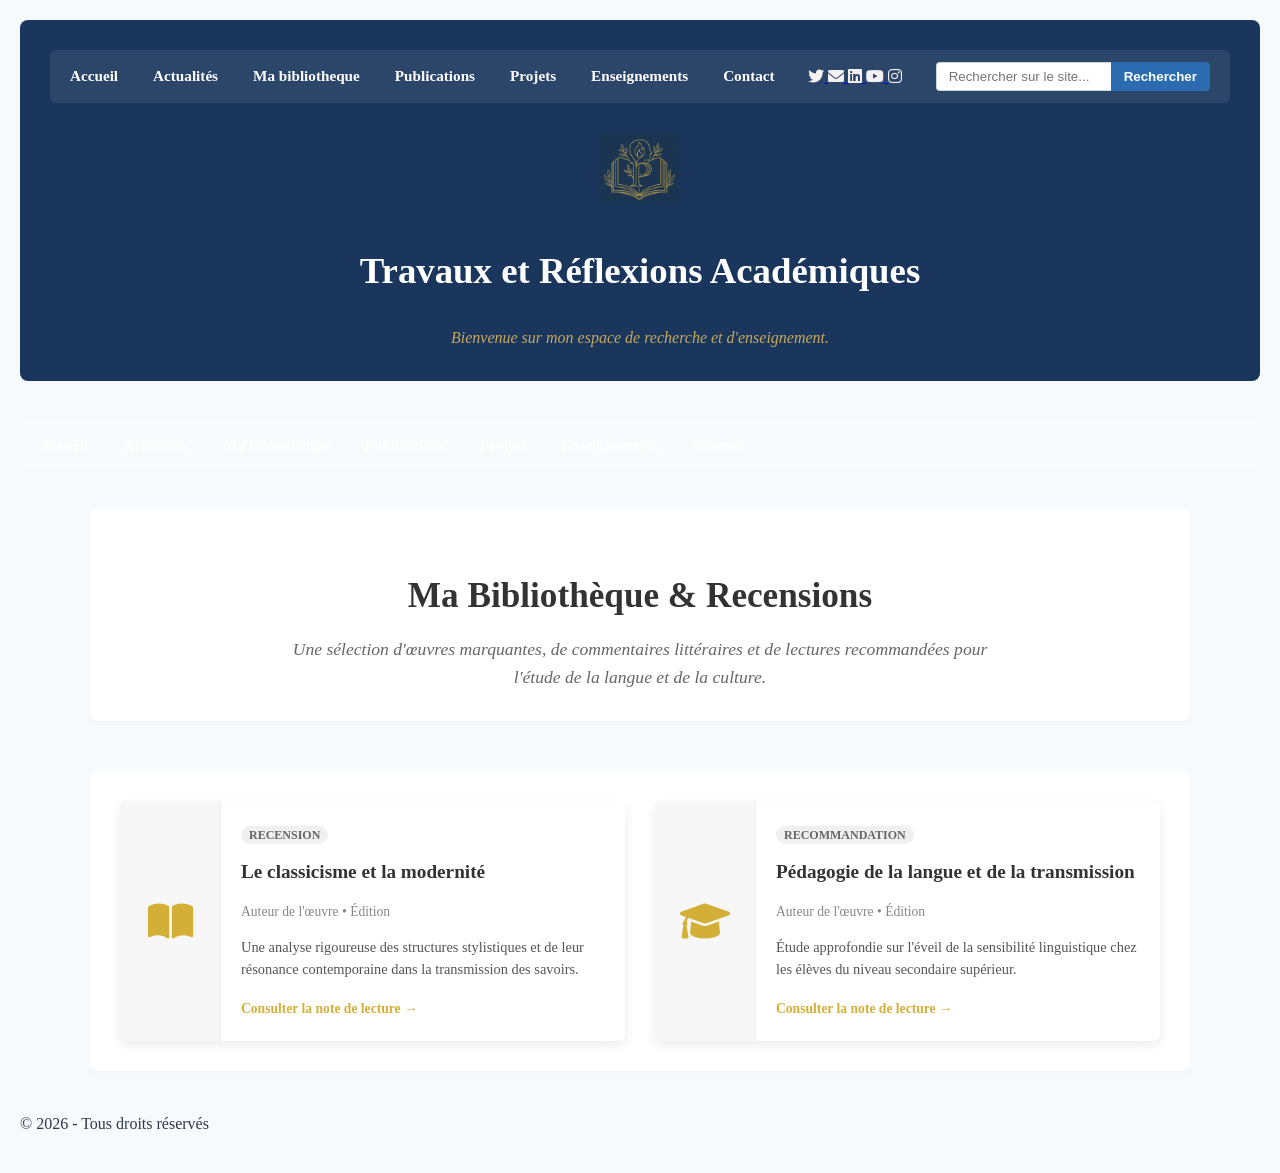
<file: bibliotheque.html>
<!DOCTYPE html>
<html lang="fr">
<head>
    <meta charset="UTF-8">
    <meta name="viewport" content="width=device-width, initial-scale=1.0">
    <title>Ma Bibliothèque - Mes Réflexions Académiques</title>
    <link rel="icon" type="image/png" href="Favicon.png">
    <!-- Liaison avec les icônes FontAwesome si vous en utilisez -->
    <link rel="stylesheet" href="https://cdnjs.cloudflare.com/ajax/libs/font-awesome/6.0.0/css/all.min.css">
    <!-- Liaison avec votre unique feuille de style -->
    <link rel="stylesheet" href="style.css">
</head>
<header>
 <div class="barre-superieure">
        <!-- Liens de navigation (à gauche) -->
        <nav class="menu-navigation">
            <a href="titre-site">Accueil</a>
            <a href="#presentation">Actualités</a>
            <a href="bibliotheque.html">Ma bibliotheque</a>
            <a href="#telechargements">Publications</a>
            <a href="#projets">Projets</a>
            <a href="#ressources">Enseignements</a>
            <a href="#contact">Contact</a>
        </nav>
        <!-- Icônes de contact (au centre) -->
         <div class="zone-contact">
                <a href="https://twitter.com/example" target="_blank"</a>
                    <i class="fa-brands fa-twitter"></i>
                <a href="mailto:votre.email@ecole.com" aria-label="Email"</a>
                    <i class="fa-solid fa-envelope"></i>
                <a href="https://linkedin.com/in/example" target="_blank"</a>
                    <i class="fa-brands fa-linkedin"></i>
                <a href="https://youtube.com/example" target="_blank"</a>
                    <i class="fa-brands fa-youtube"></i>
                <a href="https://instagram.com/example" target="_blank"</a>
                    <i class="fa-brands fa-instagram"></i>
                </a>
        </div>
        <!-- Barre de recherche (à droite) -->
        <div class="zone-recherche">
            <form action="#" method="get">
                <input type="text" placeholder="Rechercher sur le site...">
                <button type="submit">Rechercher</button>
            </form>
        </div>
    </div>
    <!-- Titre principal du site -->
    <div class="titre-site">
        <!-- Intégration de l'image du logo -->
    <img src="Mon logo 1.jpg" alt="Logo Académique" class="logo-site">
        <h1>Travaux et Réflexions Académiques</h1>
        <p>Bienvenue sur mon espace de recherche et d'enseignement.</p>
    </div>
</header>
<body>

    <!-- BARRE SUPÉRIEURE (NAVBAR UNIFIÉE) -->
    <header class="barre-superieure">
        <nav class="menu-navigation">
            <a href="index.html">Accueil</a>
            <a href="index.html">Actualités</a>
            <a href="bibliotheque.html" class="active">Ma bibliothèque</a>
            <a href="publications.html">Publications</a>
            <a href="projets.html">Projets</a>
            <a href="enseignements.html">Enseignements</a>
            <a href="contact.html">Contact</a>
        </nav>
    </header>

    <!-- CONTENU PRINCIPAL DE LA BIBLIOTHÈQUE -->
    <main class="contenu-bibliotheque">
        <section class="introduction-page">
            <h1>Ma Bibliothèque & Recensions</h1>
            <p class="sous-titre">Une sélection d'œuvres marquantes, de commentaires littéraires et de lectures recommandées pour l'étude de la langue et de la culture.</p>
        </section>

        <!-- GRILLE DES LIVRES -->
        <section class="grille-livres">
            
            <!-- Exemple de fiche de livre 1 -->
            <article class="carte-livre">
                <div class="livre-visuel">
                    <!-- Optionnel : Une icône de livre par défaut ou une image de couverture -->
                    <i class="fa-solid fa-book-open icone-livre"></i>
                </div>
                <div class="livre-details">
                    <span class="categorie-tag">Recension</span>
                    <h3>Le classicisme et la modernité</h3>
                    <p class="auteur">Auteur de l'œuvre • Édition</p>
                    <p class="resume">Une analyse rigoureuse des structures stylistiques et de leur résonance contemporaine dans la transmission des savoirs.</p>
                    <a href="note-classicisme.html" class="bouton-lecture">Consulter la note de lecture →</a>
                </div>
            </article>

            <!-- Exemple de fiche de livre 2 -->
            <article class="carte-livre">
                <div class="livre-visuel">
                    <i class="fa-solid fa-graduation-cap icone-livre"></i>
                </div>
                <div class="livre-details">
                    <span class="categorie-tag">Recommandation</span>
                    <h3>Pédagogie de la langue et de la transmission</h3>
                    <p class="auteur">Auteur de l'œuvre • Édition</p>
                    <p class="resume">Étude approfondie sur l'éveil de la sensibilité linguistique chez les élèves du niveau secondaire supérieur.</p>
                    <a href="#" class="bouton-lecture">Consulter la note de lecture →</a>
                </div>
            </article>

        </section>
    </main>

    <footer>
        <p>&copy; 2026 - Tous droits réservés</p>
    </footer>

</body>
</html>
</file>
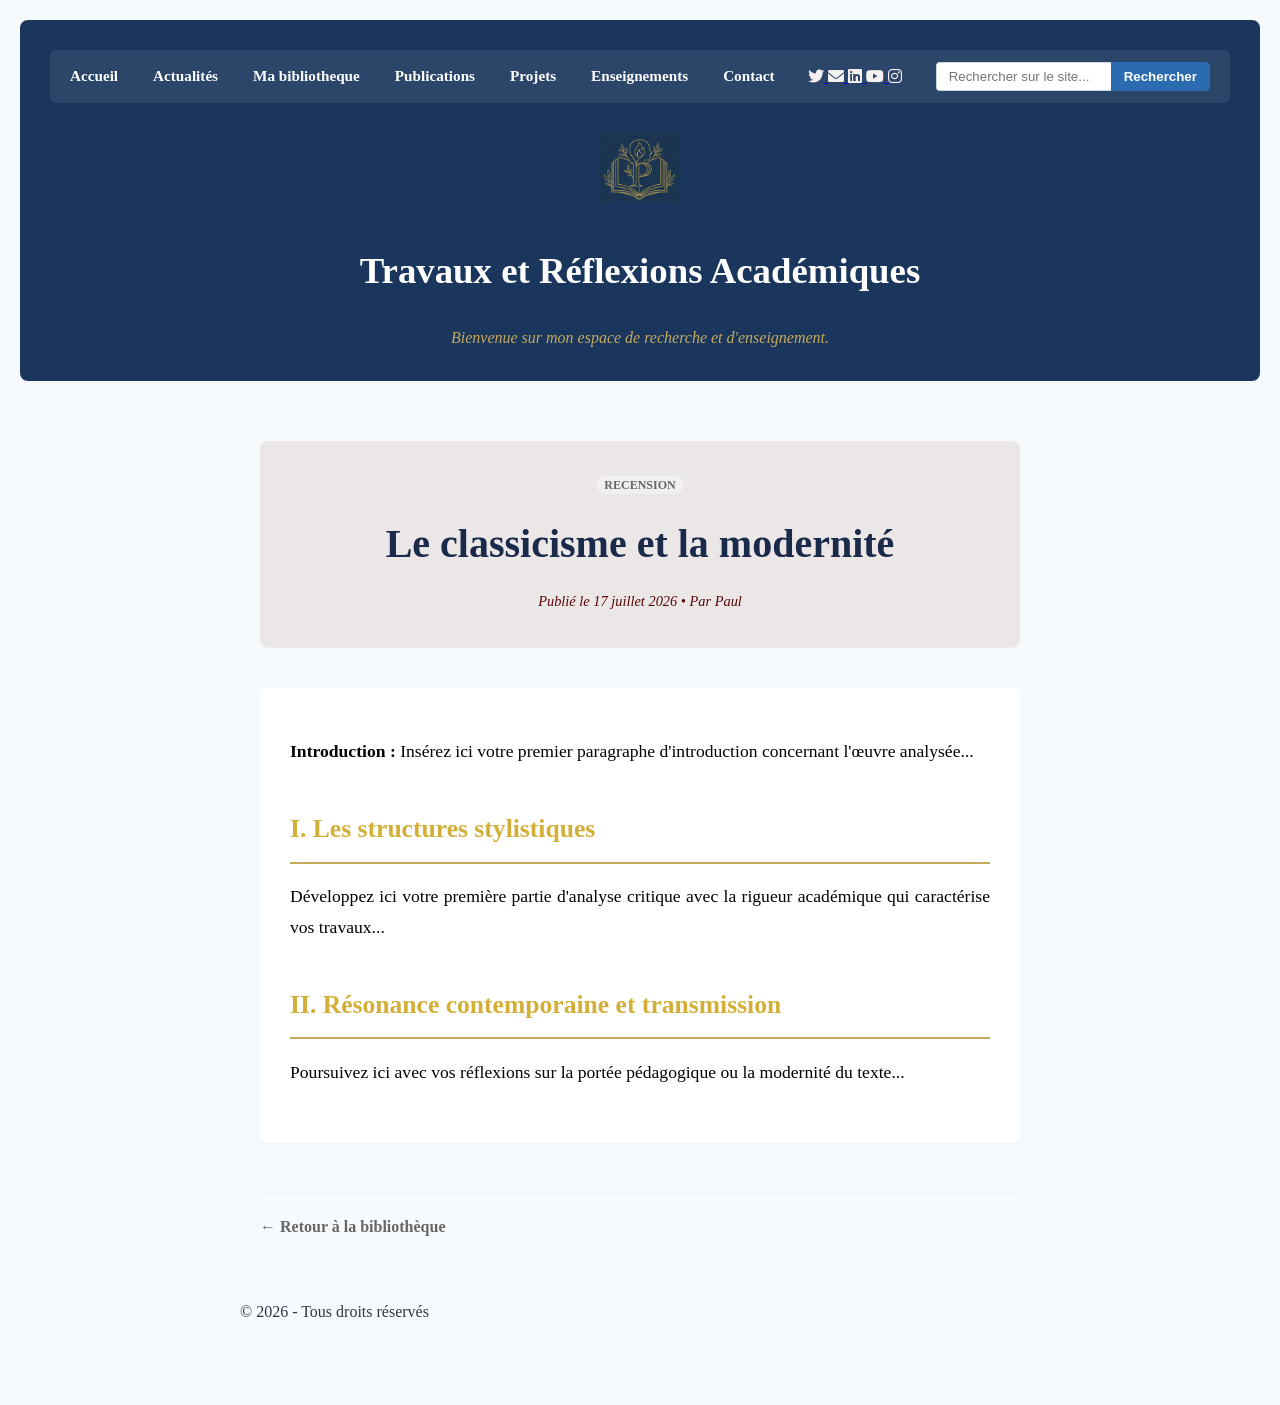
<file: note-classicisme.html>
<!DOCTYPE html>
<html lang="fr">
<head>
    <meta charset="UTF-8">
    <meta name="viewport" content="width=device-width, initial-scale=1.0">
    <title>Le classicisme et la modernité</title>
    <link rel="icon" type="image/png" href="Favicon.png">
    <link rel="stylesheet" href="style.css"> <!-- Cette ligne manquait ! -->
    <link rel="stylesheet" href="https://cdnjs.cloudflare.com/ajax/libs/font-awesome/6.0.0/css/all.min.css">
</head>
<header>
 <div class="barre-superieure">
        <!-- Liens de navigation (à gauche) -->
        <nav class="menu-navigation">
            <a href="index.html">Accueil</a>
            <a href="#presentation">Actualités</a>
            <a href="bibliotheque.html">Ma bibliotheque</a>
            <a href="#telechargements">Publications</a>
            <a href="#projets">Projets</a>
            <a href="#ressources">Enseignements</a>
            <a href="#contact">Contact</a>
        </nav>
        <!-- Icônes de contact (au centre) -->
         <div class="zone-contact">
                <a href="https://twitter.com/example" target="_blank"</a>
                    <i class="fa-brands fa-twitter"></i>
                <a href="mailto:votre.email@ecole.com" aria-label="Email"</a>
                    <i class="fa-solid fa-envelope"></i>
                <a href="https://linkedin.com/in/example" target="_blank"</a>
                    <i class="fa-brands fa-linkedin"></i>
                <a href="https://youtube.com/example" target="_blank"</a>
                    <i class="fa-brands fa-youtube"></i>
                <a href="https://instagram.com/example" target="_blank"</a>
                    <i class="fa-brands fa-instagram"></i>
                </a>
        </div>
        <!-- Barre de recherche (à droite) -->
        <div class="zone-recherche">
            <form action="#" method="get">
                <input type="text" placeholder="Rechercher sur le site...">
                <button type="submit">Rechercher</button>
            </form>
        </div>
    </div>
    <!-- Titre principal du site -->
    <div class="titre-site">
        <!-- Intégration de l'image du logo -->
    <img src="Mon logo 1.jpg" alt="Logo Académique" class="logo-site">
        <h1>Travaux et Réflexions Académiques</h1>
        <p>Bienvenue sur mon espace de recherche et d'enseignement.</p>
    </div>
</header>
    <main class="lecture-recension">
<main class="lecture-recension">
        <article class="texte-integral">
            <header class="entete-lecture">
                <span class="categorie-tag">Recension</span>
                <h1>Le classicisme et la modernité</h1>
                <p class="metadonnees">Publié le 17 juillet 2026 • Par Paul</p>
            </header>
            
            <section class="contenu-texte">
                <p><strong>Introduction :</strong> Insérez ici votre premier paragraphe d'introduction concernant l'œuvre analysée...</p>
                
                <h2>I. Les structures stylistiques</h2>
                <p>Développez ici votre première partie d'analyse critique avec la rigueur académique qui caractérise vos travaux...</p>
                
                <h2>II. Résonance contemporaine et transmission</h2>
                <p>Poursuivez ici avec vos réflexions sur la portée pédagogique ou la modernité du texte...</p>
            </section>
            
            <div class="actions-navigation">
                <a href="bibliotheque.html" class="bouton-retour">← Retour à la bibliothèque</a>
            </div>
        </article>
    </main>

    <footer>
        <p>&copy; 2026 - Tous droits réservés</p>
    </footer>

</body>
</html>
</file>
<file: style.css>
/* ==========================================================================
   1. COMPORTEMENT GLOBAL ET FONDATIONS
   ========================================================================== */
html {
    scroll-behavior: smooth;
}

body {
    font-family: 'Georgia', serif;
    background-color: #f7fafc;
    color: #2d3748;
    line-height: 1.6;
    margin: 0;
    padding: 20px;
}

/* --- SÉCURITÉ RESPONSIVE GLOBALE POUR TOUTES LES IMAGES --- */
img {
    max-width: 100%; /* L'image ne peut JAMAIS dépasser la largeur de son parent */
    height: auto;     /* Conserve les proportions pour ne pas déformer l'image */
}

/* ==========================================================================
   2. EN-TÊTE GLOBAL (HEADER BLEU NUIT)
   ========================================================================== */
header {
    background-color: #1a365d;
    padding: 30px;
    border-radius: 8px;
    margin-bottom: 40px;
    box-shadow: 0 4px 6px rgba(234, 231, 231, 0.05);
}

/* Alignement du logo et du texte au centre du header */
.titre-site {
    display: flex;
    flex-direction: column;   /* Aligne verticalement : Logo puis Titre puis Sous-titre */
    align-items: center;       /* Centre le tout horizontalement */
    justify-content: center;
    margin-top: 20px;
    gap: 15px;                /* Crée un espace harmonieux de 15px entre le logo et le titre */
}

/* Redimensionnement précis du logo sur le site */
.logo-site {
    width: 80px;              /* Taille idéale pour que le logo soit visible sans être imposant */
    height: auto;
    display: block;
    transition: transform 0.3s ease; /* Petit effet fluide au survol */
}

/* Optionnel : Une légère animation quand on passe la souris sur le logo */
.logo-site:hover {
    transform: scale(1.05);   /* Le logo grossit très subtilement de 5% */
}
.barre-superieure {
    display: flex;
    flex-direction: row;
    justify-content: space-between;
    align-items: center;
    width: 100%;
    flex-wrap: nowrap;
    
    background-color: rgba(255, 255, 255, 0.08);
    padding: 12px 20px;
    border-radius: 6px;
    margin-bottom: 30px;
    box-sizing: border-box;
}

.menu-navigation {
    display: flex;
    gap: 35px;
}

.menu-navigation a {
    color: #ffffff;
    text-decoration: none;
    font-weight: bold;
    font-size: 0.95rem;
    white-space: nowrap;
    transition: color 0.2s ease;
}

.menu-navigation a:hover {
    color: #c5a85c;
}

.zone-recherche form {
    display: flex;
}

.zone-recherche input {
    width: 150px;
    padding: 6px 12px;
    border: 1px solid #cbd5e0;
    border-right: none;
    border-radius: 4px 0 0 4px;
    outline: none;
    box-shadow: none;
}

.zone-recherche button {
    padding: 6px 12px;
    background-color: #2b6cb0;
    color: white;
    border: 1px solid #2b6cb0;
    border-radius: 0 4px 4px 0;
    cursor: pointer;
    font-weight: bold;
}

.zone-recherche button:hover {
    background-color: #1a365d;
}

.titre-site {
    text-align: center;
    margin-top: 20px;
}

.titre-site h1 {
    color: #ffffff;
    font-size: 2.3rem;
    margin-bottom: 10px;
}

.titre-site p {
    color: #c5a85c;
    font-style: italic;
    margin: 0;
}

/* --- COULEUR DES LOGOS DE L'EN-TÊTE (HAUT) --- */
.barre-superieure .fa-brands, 
.barre-superieure .fa-solid {
    color: #f5f1f1;
    transition: color 0.2s ease;
}

/* Couleur de ces mêmes logos lorsque vous passez la souris dessus */
.barre-superieure a:hover .fa-brands,
.barre-superieure a:hover .fa-solid {
    color: #c5a85c;
}

/* ==========================================================================
   3. DISPOSITION EN DOUBLE COLONNE (ZONES PRINCIPALES)
   ========================================================================== */
main {
    max-width: 1200px;
    margin: 0 auto;
    padding: 0 10px;
}

.contenu-principal {
    display: flex;
    flex-direction: row;            /* Aligne les enfants sur une ligne horizontale */
    justify-content: space-between; /* Distribue l'espace résiduel entre les blocs */
    gap: 40px;                      /* Interstice de 40 pixels entre les colonnes */
    align-items: flex-start;        /* Aligne les sommets des deux blocs par le haut */
    width: 100%;
}

.colonne-gauche {
    flex: 65; 
    width: 65%;                     /* Ajout du symbole % indispensable */
}

.colonne-droite {
    flex: 35;
    width: 35%;                     /* Ajout du symbole % indispensable */
    box-sizing: border-box; 
}

section {
    background: #ffffff;
    padding: 30px;
    margin-bottom: 30px;
    border-radius: 8px;
    box-shadow: 0 4px 6px rgba(0, 0, 0, 0.02);
}

h2 {
    color: #1a365d;
    border-bottom: 2px solid #c5a85c;
    padding-bottom: 10px;
    margin-top: 0;
}

/* ==========================================================================
   4. STRUCTURE DE LA CADRE (BOX) DE BIOGRAPHIE
   ========================================================================== */
.biographie-box {
    background-color: #b9bcc9;
    padding: 25px;
    border-radius: 8px;
    border-top: 4px solid #c5a85c;
    box-shadow: 0 4px 15px rgba(0, 0, 0, 0.04);
}

.biographie-box h3 {
    color: #1a365d;
    font-size: 1.4rem;
    margin-top: 0;
    margin-bottom: 15px;
}

.bio-image-container {
    text-align: left;
    margin-bottom: 15px;
}

.bio-img {
    max-width: 100%;
    height: auto;
    border-radius: 4px;
}

.biographie-box p {
    font-size: 0.9rem;
    line-height: 1.5;
    color: #4a5568;
    text-align: left;
}

/* ==========================================================================
   5. STRUCTURE DE LA SECTION ACTIVITES
   ========================================================================== */
.second-contenu {
    display: flex;
    flex-direction: column;
    gap: 20px;
    margin-top: 30px;
}
   
#activites {
    background-color: #e2e8f0;
    padding: 20px;
    border-radius: 8px;
    margin-top: 30px;
}

.wus-activities {
    list-style-type: none;
    margin: 0;
    padding: 0;
}

.img-wus {
    max-width: 60%;
    height: auto;
    display: block;
    margin: 20px auto 0 20px;
}

/* ==========================================================================
   6. CONTACT ET LOGOS
   ========================================================================== */
.reseaux-sociaux {
    display: flex;
    flex-direction: row;
    gap: 30px;
    margin-top: 25px;
    padding: 0;
    list-style: none;
}

.reseaux-sociaux a {
    font-size: 2.2rem;
    color: #c5a85c;
    text-decoration: none;
    border: none;
    transition: color 0.2s ease;
}

.reseaux-sociaux a:hover {
    color: #efc005;
}

/* ==========================================================================
   7. ADAPTATION SMARTPHONE (SÉCURISÉE)
   ========================================================================== */
@media (max-width: 768px) {
    .contenu-principal {
        flex-direction: column;
    }
    .colonne-gauche, .colonne-droite {
        width: 100%;
    }
}

/* ==========================================================================
   ENTRETIEN ET ANIMATIONS (ACTUALITÉS DYNAMIQUES)
   ========================================================================== */

/* Style de la boîte de notification */
.notification-box {
    position: fixed;
    bottom: -200px; /* Caché sous l'écran au départ */
    right: 20px;
    background-color: #ffffff;
    border-left: 4px solid #d4af37; /* Votre ligne dorée académique */
    box-shadow: 0 4px 15px rgba(0,0,0,0.15);
    padding: 15px 20px;
    border-radius: 4px;
    width: 300px;
    z-index: 1000;
    display: flex;
    justify-content: space-between;
    align-items: flex-start;
    
    /* L'animation de transition fluide */
    transition: bottom 0.5s cubic-bezier(0.175, 0.885, 0.32, 1.275);
}

/* Classe qui sera ajoutée par JavaScript pour faire monter la boîte */
.notification-box.afficher {
    bottom: 20px;
}

/* Détails esthétiques */
.notif-badge {
    background-color: #d4af37;
    color: white;
    font-size: 0.75rem;
    padding: 2px 6px;
    border-radius: 3px;
    text-transform: uppercase;
}
.notification-box h4 { margin: 5px 0; color: #333; }
.notification-box p { font-size: 0.85rem; color: #666; margin-bottom: 10px; }
.notif-lien { font-size: 0.85rem; color: #d4af37; text-decoration: none; font-weight: bold; }
.notif-close { background: none; border: none; font-size: 1.2rem; cursor: pointer; color: #aaa; }
.notif-close:hover { color: #333; }
/* ==========================================================================
   PAGE BIBLIOTHÈQUE
   ========================================================================== */

.contenu-bibliotheque {
    max-width: 1100px;
    margin: 40px auto;
    padding: 0 20px;
}

.introduction-page {
    text-align: center;
    margin-bottom: 50px;
}

.introduction-page h1 {
    color: #333;
    font-size: 2.2rem;
    margin-bottom: 10px;
}

.introduction-page .sous-titre {
    color: #666;
    font-style: italic;
    font-size: 1.1rem;
    max-width: 700px;
    margin: 0 auto;
}

/* Grille pour disposer les cartes de livres de manière moderne */
.grille-livres {
    display: grid;
    grid-template-columns: repeat(auto-fit, minmax(320px, 1fr));
    gap: 30px;
}

/* Style de chaque carte de livre */
.carte-livre {
    background-color: #fff;
    border-radius: 6px;
    box-shadow: 0 4px 12px rgba(0,0,0,0.08);
    display: flex;
    overflow: hidden;
    transition: transform 0.3s ease, box-shadow 0.3s ease;
}

.carte-livre:hover {
    transform: translateY(-5px);
    box-shadow: 0 8px 20px rgba(0,0,0,0.12);
}

.livre-visuel {
    background-color: #f7f7f7;
    width: 100px;
    display: flex;
    align-items: center;
    justify-content: center;
    border-right: 1px solid #eee;
}

.icone-livre {
    font-size: 2.5rem;
    color: #d4af37; /* Votre couleur dorée académique */
}

.livre-details {
    padding: 20px;
    flex: 1;
}

.categorie-tag {
    background-color: #f0f0f0;
    color: #666;
    font-size: 0.75rem;
    padding: 2px 8px;
    border-radius: 12px;
    text-transform: uppercase;
    font-weight: bold;
}

.livre-details h3 {
    margin: 10px 0 5px 0;
    color: #333;
    font-size: 1.2rem;
}

.livre-details .auteur {
    color: #888;
    font-size: 0.85rem;
    margin-bottom: 12px;
}

.livre-details .resume {
    color: #555;
    font-size: 0.9rem;
    line-height: 1.5;
    margin-bottom: 15px;
}

.bouton-lecture {
    color: #d4af37;
    text-decoration: none;
    font-weight: bold;
    font-size: 0.85rem;
    transition: color 0.2s ease;
}

.bouton-lecture:hover {
    color: #bfa030;
}
/* ==========================================================================
   PAGE DE LECTURE (ARTICLE DE RECENSION)
   ========================================================================== */

.lecture-recension {
    max-width: 800px; /* Plus étroit pour un confort de lecture optimal */
    margin: 60px auto;
    padding: 0 20px;
}

.entete-lecture {
    text-align: center;
    margin-bottom: 40px;
    border-bottom: 1px solid #eee;
    padding-bottom: 20px;
    background:#eeeded;
    background-color: #ece7e7;
}

.entete-lecture h1 {
    font-size: 2.5rem;
    color: #1a2a4a;
    margin: 15px 0 10px 0;
}

.metadonnees {
    color: #5a0505;
    font-size: 0.9rem;
    font-style: italic;
}

.contenu-texte {
    font-size: 1.1rem;
    line-height: 1.75; /* Espace entre les lignes pour reposer les yeux */
    color: #070101;
}

.contenu-texte h2 {
    color: #d4af37; /* Votre couleur dorée académique */
    margin-top: 40px;
    margin-bottom: 15px;
    font-size: 1.6rem;
}

.contenu-texte p {
    margin-bottom: 25px;
    text-align: justify; /* Alignement propre du texte */
}

.actions-navigation {
    margin-top: 50px;
    border-top: 1px solid #eee;
    padding-top: 20px;
}

.bouton-retour {
    color: #666;
    text-decoration: none;
    font-weight: bold;
    transition: color 0.2s;
}

.bouton-retour:hover {
    color: #d4af37;
}
</file>
